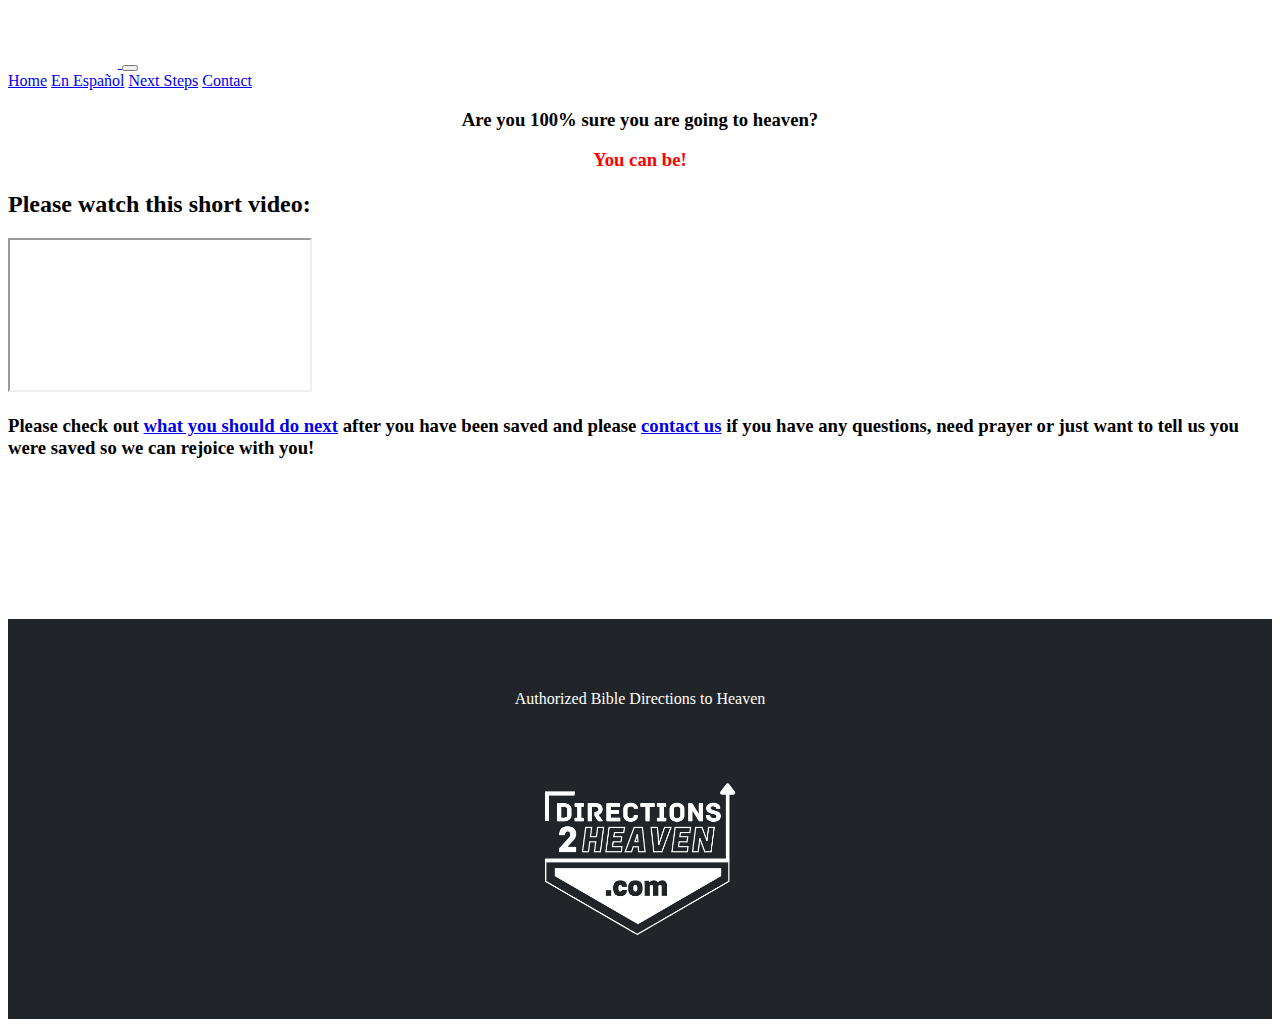
<file: index.html>
<!DOCTYPE html>
<html>

<head>
    <title>Authorized Bible Directions to Heaven</title>
    <meta name="viewport" content="width=device-width, initial-scale=1">
    <meta http-equiv="Content-Type" content="text/html; charset=utf-8" />


    <link rel="apple-touch-icon" sizes="180x180" href="resources/favicon/apple-touch-icon.png">
    <link rel="icon" type="image/png" sizes="32x32" href="resources/favicon/favicon-32x32.png">
    <link rel="icon" type="image/png" sizes="16x16" href="resources/favicon/favicon-16x16.png">
    <link rel="manifest" href="resources/favicon/site.webmanifest">
    <link rel="mask-icon" href="resources/favicon/safari-pinned-tab.svg" color="#5bbad5">
    <meta name="msapplication-TileColor" content="#b91d47">
    <meta name="theme-color" content="#000000">

    <link href="https://cdn.jsdelivr.net/npm/bootstrap@5.1.3/dist/css/bootstrap.min.css" rel="stylesheet"
        integrity="sha384-1BmE4kWBq78iYhFldvKuhfTAU6auU8tT94WrHftjDbrCEXSU1oBoqyl2QvZ6jIW3" crossorigin="anonymous">
    <link rel="stylesheet" href="resources/style.css">
</head>

<body>
    <nav class="navbar navbar-expand-lg navbar-dark bg-dark">
        <div class="container-fluid">
            <a class="navbar-brand" href="index.html">
                <img src="imgs/d2h.png" alt="" height="60" class="d-inline-block align-text-top">
            </a>
            <button class="navbar-toggler" type="button" data-bs-toggle="collapse" data-bs-target="#navbarNavAltMarkup"
                aria-controls="navbarNavAltMarkup" aria-expanded="false" aria-label="Toggle navigation">
                <span class="navbar-toggler-icon"></span>
            </button>
            <div class="collapse navbar-collapse" id="navbarNavAltMarkup">
                <div class="navbar-nav">
                    <a class="nav-link active" aria-current="page" href="index.html">Home</a>
                    <a class="nav-link" href="spanish.html">En Español</a>
                    <a class="nav-link" href="next-steps.html">Next Steps</a>
                    <a class="nav-link" href="contact.html">Contact</a>
                    <!-- <a class="nav-link" href="#">Pricing</a>
                    <a class="nav-link disabled">Disabled</a> -->
                </div>
            </div>
        </div>
    </nav>

    <div class="container">
        <div class="row mt-5">
            <div class="col">
                <div class="center-text" id="header-text">
                    <h3 class="display-3">Are you 100% sure you are going to heaven?</h3>
                    <h3 class="red-font display-3">You can be!</h3>
                </div>
            </div>
        </div>

        <div class="row mt-5">
            <div class="col">
                <h2>Please watch this short video:</h2>
                <div class="ratio ratio-16x9">
                    <iframe class="embed-responsive-item" src="https://www.youtube.com/embed/fbJ1U2IEaB0?rel=0"
                        allowfullscreen></iframe>
                </div>
            </div>
        </div>
        <div class="row mt-5">
            <div class="col">
                <h3>Please check out <a href="next-steps.html">what you should do next</a> after you have been saved and please <a href="contact.html">contact us</a> if you have any questions, need prayer or just want to tell us you were saved so we can rejoice with you!</h3>
            </div>
        </div>
    </div>
    <div class="footer">
        <div>Authorized Bible Directions to Heaven</div>
        <img id="footer_img" src="imgs/footer_logo2.png" alt="">
    </div>
    <script src="https://cdn.jsdelivr.net/npm/bootstrap@5.1.3/dist/js/bootstrap.bundle.min.js"
        integrity="sha384-ka7Sk0Gln4gmtz2MlQnikT1wXgYsOg+OMhuP+IlRH9sENBO0LRn5q+8nbTov4+1p" crossorigin="anonymous">
    </script>
</body>

</html>
</file>
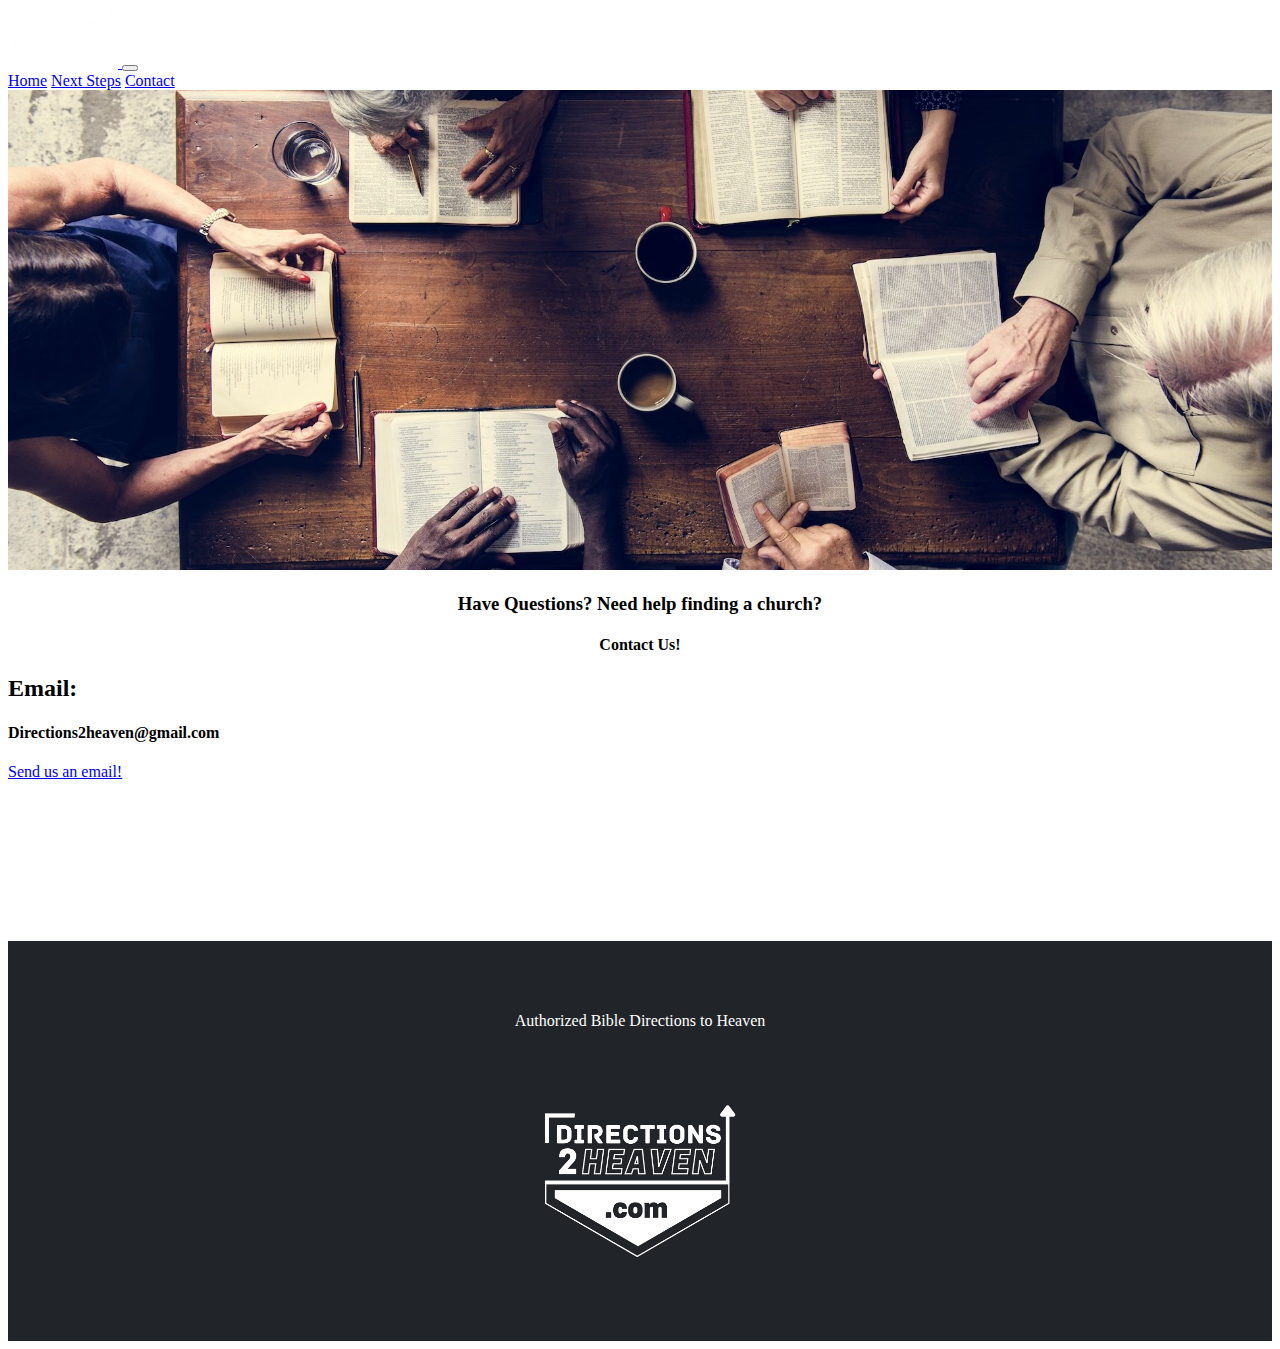
<file: contact.html>
<!DOCTYPE html>
<html>

<head>
    <title>Contact Us</title>
    <meta name="viewport" content="width=device-width, initial-scale=1">
    <link href="https://cdn.jsdelivr.net/npm/bootstrap@5.1.3/dist/css/bootstrap.min.css" rel="stylesheet"
        integrity="sha384-1BmE4kWBq78iYhFldvKuhfTAU6auU8tT94WrHftjDbrCEXSU1oBoqyl2QvZ6jIW3" crossorigin="anonymous">
    <link rel="stylesheet" href="resources/style.css">
</head>

<body>
    <nav class="navbar navbar-expand-lg navbar-dark bg-dark">
        <div class="container-fluid">
            <a class="navbar-brand" href="index.html">
                <img src="imgs/d2h.png" alt="" height="60" class="d-inline-block align-text-top">
            </a>
            <button class="navbar-toggler" type="button" data-bs-toggle="collapse" data-bs-target="#navbarNavAltMarkup"
                aria-controls="navbarNavAltMarkup" aria-expanded="false" aria-label="Toggle navigation">
                <span class="navbar-toggler-icon"></span>
            </button>
            <div class="collapse navbar-collapse" id="navbarNavAltMarkup">
                <div class="navbar-nav">
                    <a class="nav-link" aria-current="page" href="index.html">Home</a>
                    <a class="nav-link" href="next-steps.html">Next Steps</a>
                    <a class="nav-link active" href="contact.html">Contact</a>
                    <!-- <a class="nav-link" href="#">Pricing</a>
                    <a class="nav-link disabled">Disabled</a> -->
                </div>
            </div>
        </div>
    </nav>

    <img class="hero-center" src="imgs/fellowship2.jpeg">

    <div class="container mt-5">
        <div class="row">
            <div class="col">
                <div class="center-text" id="header-text">
                    <h3 class="display-3">Have Questions? Need help finding a church?</h3>
                    <h4 class="display-4 text-muted">Contact Us!</h4>
                </div>
            </div>
        </div>

        <div class="row mt-5">
            <div class="col">
                <h2>Email:</h2>
                <h4>Directions2heaven@gmail.com</h4>
                <a href = "mailto: directions2heaven@gmail.com">Send us an email!</a>
            </div>
        </div>
    </div>
    <div class="footer">
        <div>Authorized Bible Directions to Heaven</div>
        <img id="footer_img" src="imgs/footer_logo2.png" alt="">
    </div>
    <script src="https://cdn.jsdelivr.net/npm/bootstrap@5.1.3/dist/js/bootstrap.bundle.min.js"
        integrity="sha384-ka7Sk0Gln4gmtz2MlQnikT1wXgYsOg+OMhuP+IlRH9sENBO0LRn5q+8nbTov4+1p" crossorigin="anonymous">
    </script>
</body>

</html>
</file>
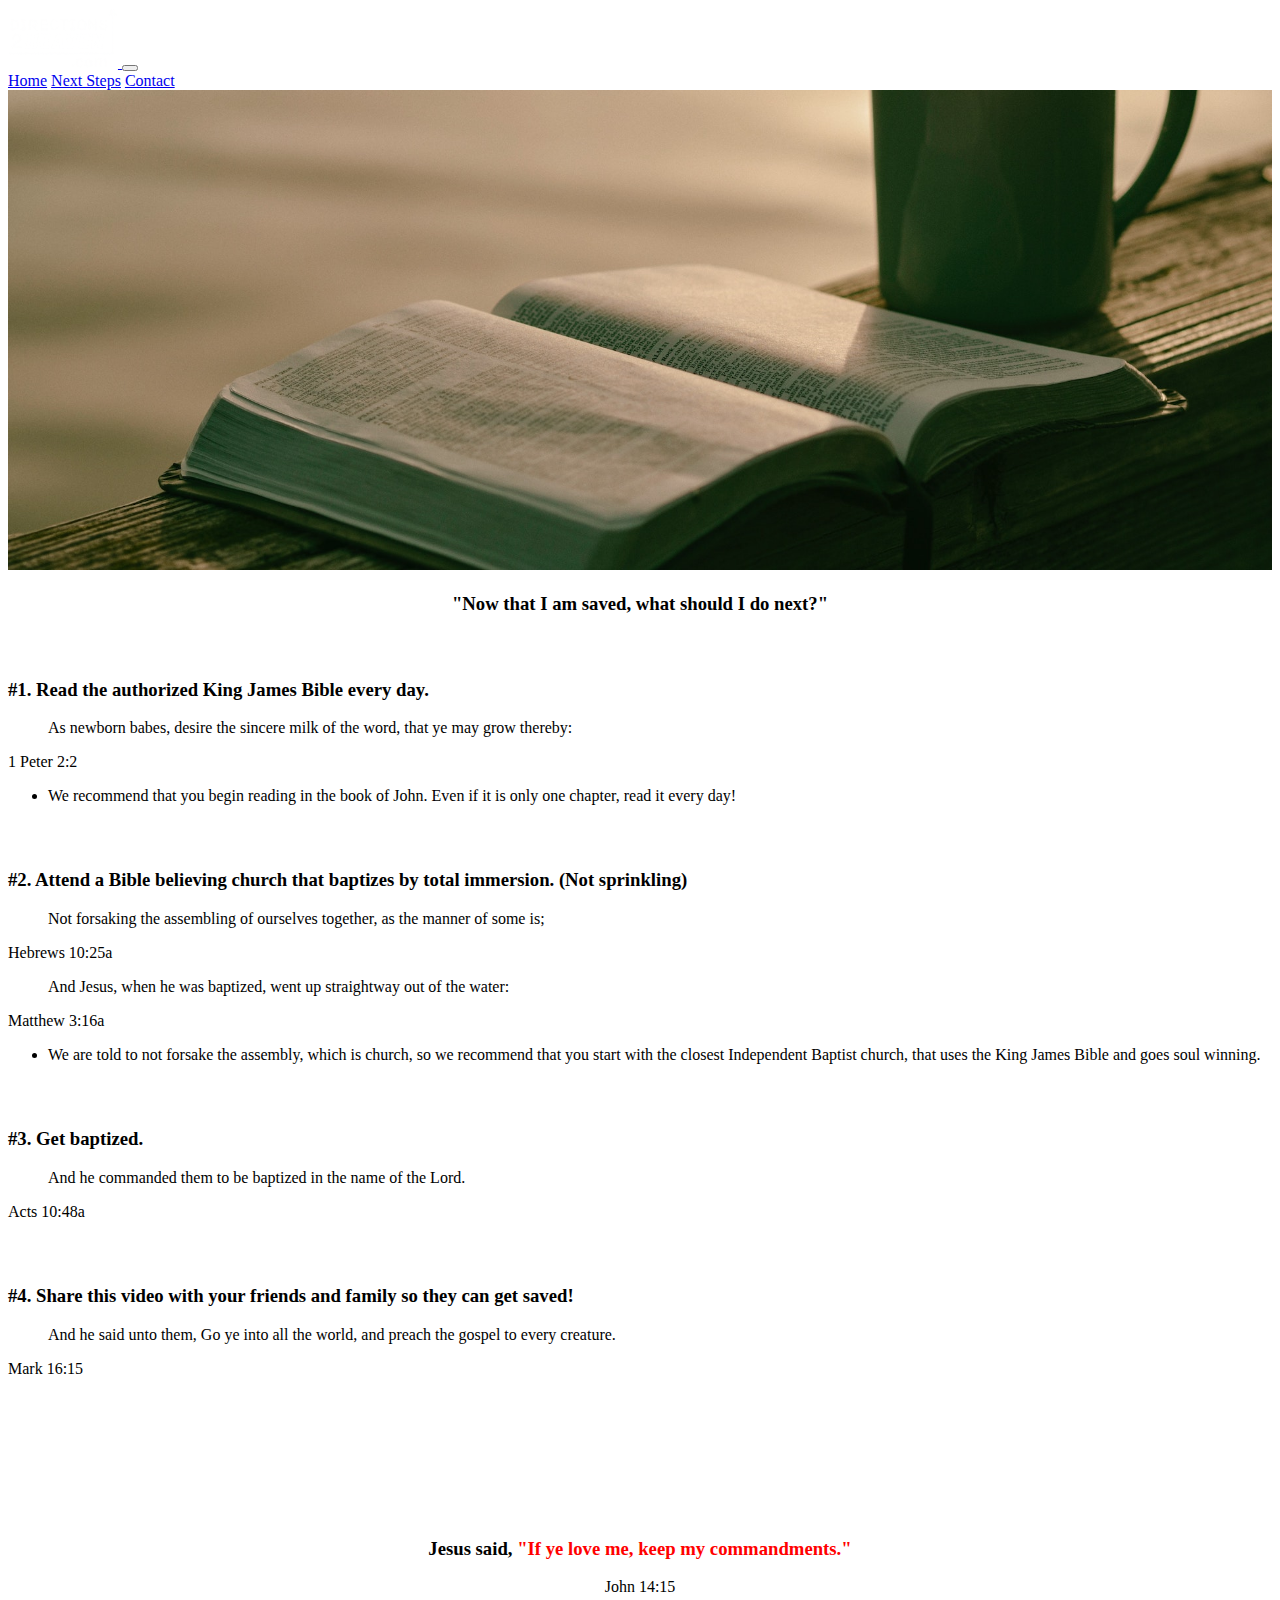
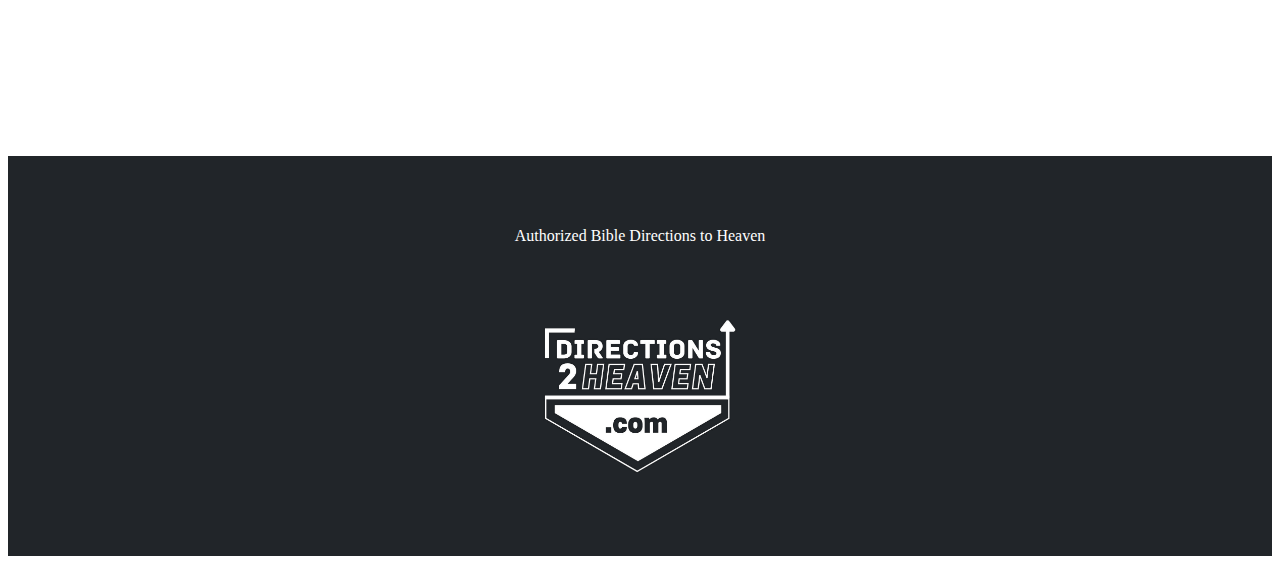
<file: next-steps.html>
<!DOCTYPE html>
<html>

<head>
    <title>Next Steps</title>
    <meta name="viewport" content="width=device-width, initial-scale=1">
    <link href="https://cdn.jsdelivr.net/npm/bootstrap@5.1.3/dist/css/bootstrap.min.css" rel="stylesheet"
        integrity="sha384-1BmE4kWBq78iYhFldvKuhfTAU6auU8tT94WrHftjDbrCEXSU1oBoqyl2QvZ6jIW3" crossorigin="anonymous">
    <link rel="stylesheet" href="resources/style.css">
</head>

<body>
    <nav class="navbar navbar-expand-lg navbar-dark bg-dark">
        <div class="container-fluid">
            <a class="navbar-brand" href="index.html">
                <img src="imgs/d2h.png" alt="" height="60" class="d-inline-block align-text-top">
            </a>
            <button class="navbar-toggler" type="button" data-bs-toggle="collapse" data-bs-target="#navbarNavAltMarkup"
                aria-controls="navbarNavAltMarkup" aria-expanded="false" aria-label="Toggle navigation">
                <span class="navbar-toggler-icon"></span>
            </button>
            <div class="collapse navbar-collapse" id="navbarNavAltMarkup">
                <div class="navbar-nav">
                    <a class="nav-link" aria-current="page" href="index.html">Home</a>
                    <a class="nav-link active" href="next-steps.html">Next Steps</a>
                    <a class="nav-link" href="contact.html">Contact</a>
                    <!-- <a class="nav-link" href="#">Pricing</a>
                    <a class="nav-link disabled">Disabled</a> -->
                </div>
            </div>
        </div>
    </nav>

    <img class="hero" src="imgs/aaron-burden-4eWwSxaDhe4-unsplash.jpeg">

    <div class="container mt-5">
        <div class="row">
            <div class="col">
                <div class="center-text" id="header-text">
                    <h3 class="display-3">"Now that I am saved, what should I do next?"</h3>
                </div>
            </div>
        </div>

        <div class="row mt-5">
            <div class="col">
                <div class="next-steps">
                    <!-- Step 1 -->
                    <h3 class="text-block">#1. Read the authorized King James Bible every day.</h3>
                    <blockquote class="blockquote">As newborn babes, desire the sincere milk of the word, that ye may grow thereby:</blockquote>
                    <figcaption class="blockquote-footer">1 Peter 2:2</figcaption>
                    <ul>
                        <li>We recommend that you begin reading in the book of John. Even if it is only one chapter, read it every day!</li>
                    </ul>
                    
        
                    <!-- Step 2-->
                    <h3 class="text-block">#2. Attend a Bible believing church that baptizes by total immersion. (Not sprinkling)</h3>
                    <blockquote class="blockquote">Not forsaking the assembling of ourselves together, as the manner of some is;</blockquote>
                    <figcaption class="blockquote-footer">Hebrews 10:25a</figcaption>
                    <blockquote class="blockquote">And Jesus, when he was baptized, went up straightway out of the water:</blockquote>
                    <figcaption class="blockquote-footer">Matthew 3:16a</figcaption>
                    <ul>
                        <li>We are told to not forsake the assembly, which is church, so we recommend that you start with the
                            closest Independent Baptist church, that uses the King James Bible and goes soul winning.</li>
                    </ul>
        
                    <!-- Step 3 -->
                    <h3 class="text-block">#3. Get baptized.</h3>
                    <blockquote class="blockquote">And he commanded them to be baptized in the name of the Lord.</blockquote>
                    <figcaption class="blockquote-footer">Acts 10:48a</figcaption>
        
                    <!-- Step 4 -->
                    <h3 class="text-block">#4. Share this video with your friends and family so they can get saved!</h3>
                    <blockquote class="blockquote">And he said unto them, Go ye into all the world, and preach the gospel to every creature.</blockquote>
                    <figcaption class="blockquote-footer">Mark 16:15</figcaption>

                    <h3 class="center-text" id='john1415'>Jesus said, <span class="red-font">"If ye love me, keep my commandments."</span></h3>
                    <figcaption class="blockquote-footer center-text mt-3">John 14:15</figcaption>
                </div>
            </div>
        </div>
    </div>
    <div class="footer">
        <div>Authorized Bible Directions to Heaven</div>
        <img id="footer_img" src="imgs/footer_logo2.png" alt="">
    </div>
    <script src="https://cdn.jsdelivr.net/npm/bootstrap@5.1.3/dist/js/bootstrap.bundle.min.js"
        integrity="sha384-ka7Sk0Gln4gmtz2MlQnikT1wXgYsOg+OMhuP+IlRH9sENBO0LRn5q+8nbTov4+1p" crossorigin="anonymous">
    </script>
</body>

</html>
</file>
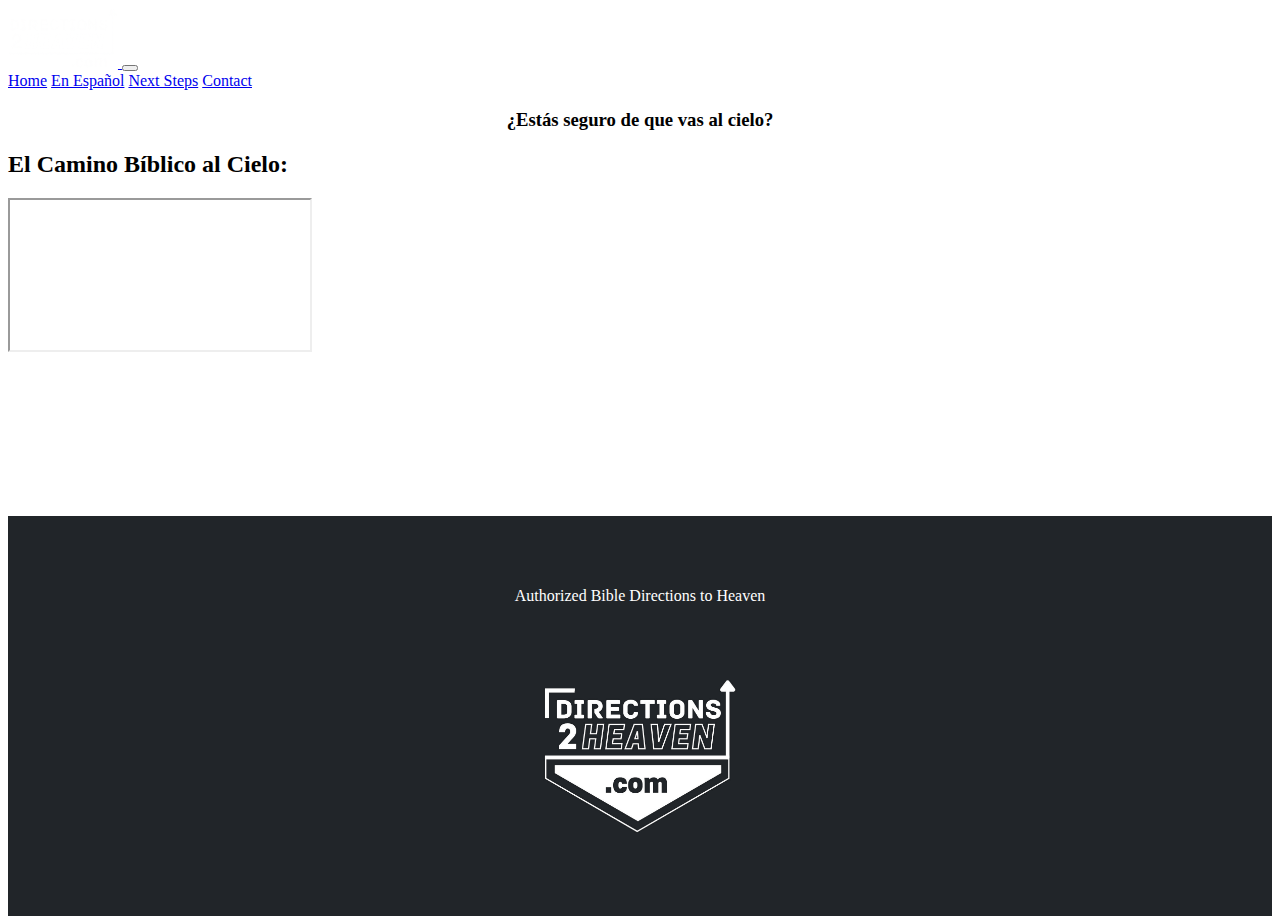
<file: spanish.html>
<!DOCTYPE html>
<html>

<head>
    <title>El Camino Bíblico al Cielo</title>
    <meta http-equiv="Content-Type" content="text/html; charset=utf-8" />
    <meta name="viewport" content="width=device-width, initial-scale=1">

    <link rel="apple-touch-icon" sizes="180x180" href="resources/favicon/apple-touch-icon.png">
    <link rel="icon" type="image/png" sizes="32x32" href="resources/favicon/favicon-32x32.png">
    <link rel="icon" type="image/png" sizes="16x16" href="resources/favicon/favicon-16x16.png">
    <link rel="manifest" href="resources/favicon/site.webmanifest">
    <link rel="mask-icon" href="resources/favicon/safari-pinned-tab.svg" color="#5bbad5">
    <meta name="msapplication-TileColor" content="#b91d47">
    <meta name="theme-color" content="#000000">

    <link href="https://cdn.jsdelivr.net/npm/bootstrap@5.1.3/dist/css/bootstrap.min.css" rel="stylesheet"
          integrity="sha384-1BmE4kWBq78iYhFldvKuhfTAU6auU8tT94WrHftjDbrCEXSU1oBoqyl2QvZ6jIW3" crossorigin="anonymous">
    <link rel="stylesheet" href="resources/style.css">
</head>

<body>
<nav class="navbar navbar-expand-lg navbar-dark bg-dark">
    <div class="container-fluid">
        <a class="navbar-brand" href="index.html">
            <img src="imgs/d2h.png" alt="" height="60" class="d-inline-block align-text-top">
        </a>
        <button class="navbar-toggler" type="button" data-bs-toggle="collapse" data-bs-target="#navbarNavAltMarkup"
                aria-controls="navbarNavAltMarkup" aria-expanded="false" aria-label="Toggle navigation">
            <span class="navbar-toggler-icon"></span>
        </button>
        <div class="collapse navbar-collapse" id="navbarNavAltMarkup">
            <div class="navbar-nav">
                <a class="nav-link" href="index.html">Home</a>
                <a class="nav-link active" aria-current="page" href="spanish.html">En Español</a>
                <a class="nav-link" href="next-steps.html">Next Steps</a>
                <a class="nav-link" href="contact.html">Contact</a>
                <!-- <a class="nav-link" href="#">Pricing</a>
                <a class="nav-link disabled">Disabled</a> -->
            </div>
        </div>
    </div>
</nav>

<div class="container">
    <div class="row mt-5">
        <div class="col">
            <div class="center-text" id="header-text">
                <h3 class="display-3">¿Estás seguro de que vas al cielo?</h3>
            </div>
        </div>
    </div>

    <div class="row mt-5">
        <div class="col">
            <h2>El Camino Bíblico al Cielo:</h2>
            <div class="ratio ratio-16x9">
                <iframe class="embed-responsive-item" src="https://www.youtube.com/embed/T-32Qh816o4?rel=0"
                        allowfullscreen></iframe>
            </div>
        </div>
    </div>
</div>
<div class="footer">
    <div>Authorized Bible Directions to Heaven</div>
    <img id="footer_img" src="imgs/footer_logo2.png" alt="">
</div>
<script src="https://cdn.jsdelivr.net/npm/bootstrap@5.1.3/dist/js/bootstrap.bundle.min.js"
        integrity="sha384-ka7Sk0Gln4gmtz2MlQnikT1wXgYsOg+OMhuP+IlRH9sENBO0LRn5q+8nbTov4+1p" crossorigin="anonymous">
</script>
</body>

</html>
</file>
<file: resources/style.css>
#john1415 {
    margin-top: 10rem;
}
#footer_img {
    height: 10rem;
}
.hero {
    width: 100%;
    height: 30rem;
    object-fit: cover;
    object-position: bottom;
}
.hero-center {
    width: 100%;
    height: 30rem;
    object-fit: cover;
    object-position: center;
}

.footer {
    width: 100%;
    height: 25rem;
    background-color: #212529;
    margin-top: 10rem;
    color: #FFFFFF;
    text-align: center;
    line-height: 10rem;  
}

/* Font */
.center-text {
    text-align: center;
}
.red-font {
    color: #FF0000;
}
.text-block {
    margin-top: 4rem;
}
</file>
